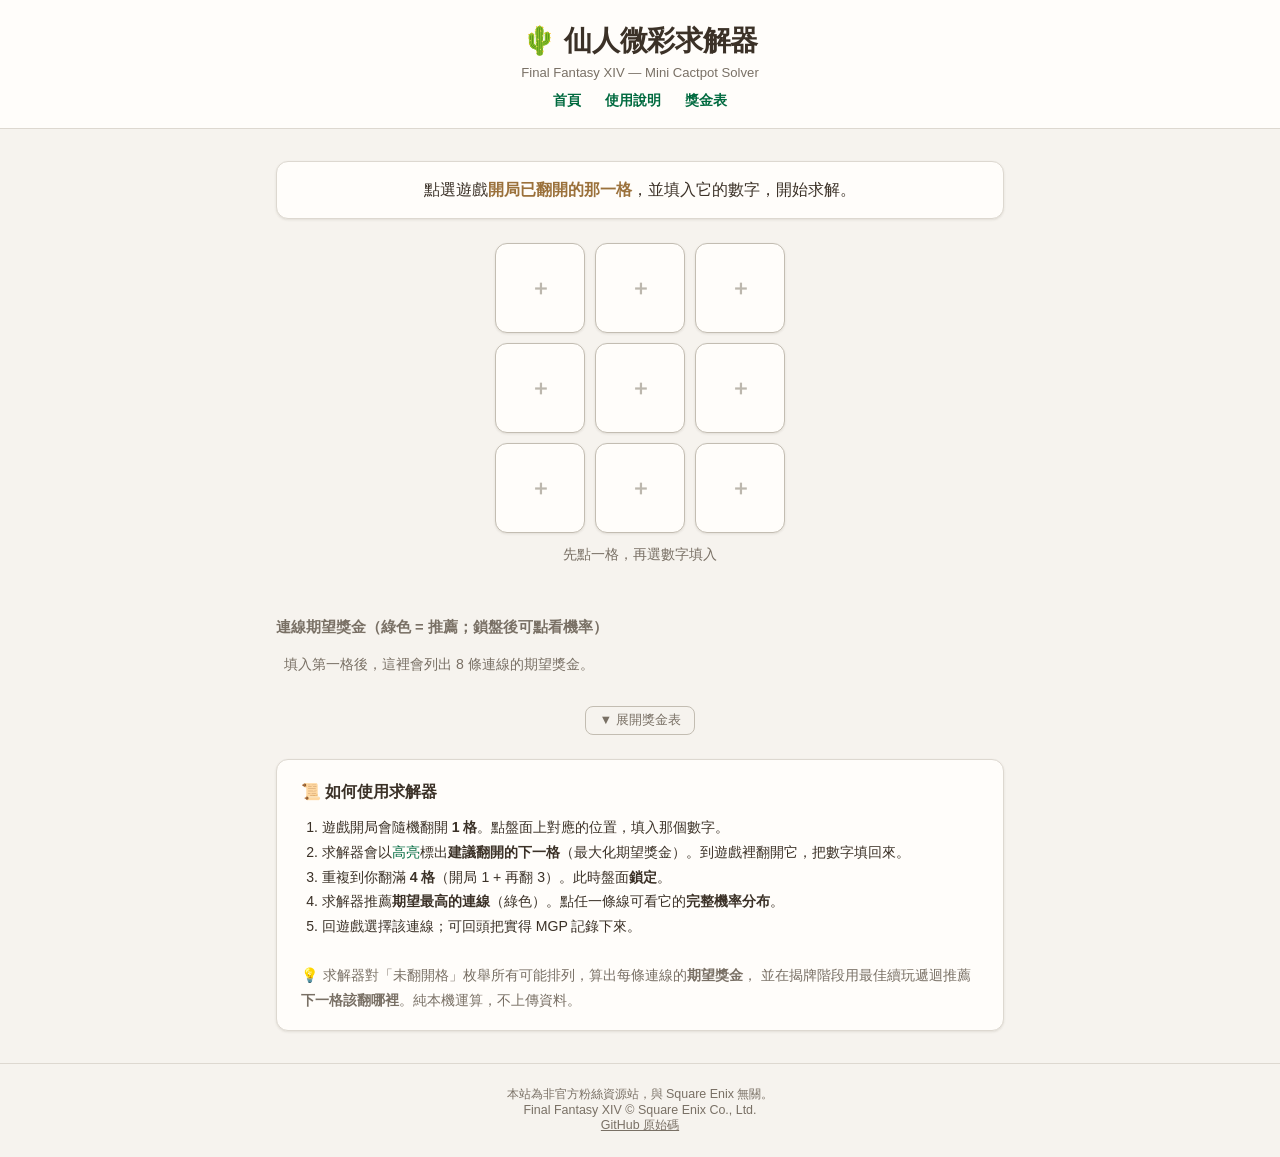
<file: cactpot/index.html>
<!DOCTYPE html>
<html lang="zh-TW">
  <head>
    <meta charset="UTF-8" />
    <meta name="viewport" content="width=device-width, initial-scale=1.0" />
    <title>仙人微彩求解器 | FFXIV 資源站</title>
    <meta
      name="description"
      content="Final Fantasy XIV 仙人微彩（Mini Cactpot）求解器：輸入遊戲內看到的數字，即時告訴你下一格該翻哪裡、最後該選哪條連線最好，並顯示每條線的期望獎金與機率分布。繁體中文介面。"
    />
    <link rel="stylesheet" href="cactpot.css" />
  </head>
  <body>
    <header>
      <h1>🌵 仙人微彩求解器</h1>
      <p>Final Fantasy XIV &mdash; Mini Cactpot Solver</p>
      <nav>
        <a href="../index.html">首頁</a>
        <a href="#how">使用說明</a>
        <a href="#payout">獎金表</a>
      </nav>
    </header>

    <main>
      <!-- 推薦／提示橫幅 -->
      <div id="reco" class="reco" aria-live="polite">載入中…</div>

      <!-- 3×3 盤面 -->
      <div class="board-wrap">
        <div id="lock-badge" style="display: none">🔒 已鎖定 — 輸入完成</div>
        <div class="board">
          <button type="button" class="cell" id="cell-0"></button>
          <button type="button" class="cell" id="cell-1"></button>
          <button type="button" class="cell" id="cell-2"></button>
          <button type="button" class="cell" id="cell-3"></button>
          <button type="button" class="cell" id="cell-4"></button>
          <button type="button" class="cell" id="cell-5"></button>
          <button type="button" class="cell" id="cell-6"></button>
          <button type="button" class="cell" id="cell-7"></button>
          <button type="button" class="cell" id="cell-8"></button>
        </div>

        <!-- 數字面板 -->
        <div id="numpad" class="numpad"></div>

        <button class="clear-all-btn" id="clear-all" onclick="clearAll()" style="display: none">
          🔄 清除重填
        </button>
      </div>

      <!-- 連線與期望獎金 -->
      <div class="lines-section">
        <h2>連線期望獎金（綠色 = 推薦；鎖盤後可點看機率）</h2>
        <div id="lines"></div>
      </div>

      <!-- 回報實際結果 -->
      <div id="report" class="report" style="display: none">
        <h2>📊 回報實際結果</h2>
        <p class="report-desc">
          玩完後把你實際選的連線與領到的 MGP 記下來（存在本機瀏覽器，僅你可見），未來可用於統計推薦命中率與平均實得。
        </p>
        <div class="report-form">
          <label>
            實際選的連線
            <select id="report-line"></select>
          </label>
          <label>
            實得 MGP
            <input id="report-mgp" type="number" min="0" step="1" placeholder="例如 360" />
          </label>
          <button class="report-submit" onclick="submitReport()">送出紀錄</button>
        </div>
        <div id="report-done" class="report-done" aria-live="polite"></div>
        <div id="record-count" class="record-count"></div>
      </div>

      <!-- 獎金表 -->
      <div id="payout">
        <button
          class="payout-toggle"
          onclick="togglePayout()"
          id="payout-toggle-btn"
        >
          ▼ 展開獎金表
        </button>
        <div class="payout-table-wrap" id="payout-table" style="display: none">
          <table>
            <thead>
              <tr>
                <th>三數之和</th>
                <th>獎金（MGP）</th>
              </tr>
            </thead>
            <tbody>
              <tr><td>6</td><td>10,000</td></tr>
              <tr><td>7</td><td>36</td></tr>
              <tr><td>8</td><td>720</td></tr>
              <tr><td>9</td><td>360</td></tr>
              <tr><td>10</td><td>80</td></tr>
              <tr><td>11</td><td>252</td></tr>
              <tr><td>12</td><td>108</td></tr>
              <tr><td>13</td><td>72</td></tr>
              <tr><td>14</td><td>54</td></tr>
              <tr><td>15</td><td>180</td></tr>
              <tr><td>16</td><td>72</td></tr>
              <tr><td>17</td><td>180</td></tr>
              <tr><td>18</td><td>119</td></tr>
              <tr><td>19</td><td>36</td></tr>
              <tr><td>20</td><td>306</td></tr>
              <tr><td>21</td><td>1,080</td></tr>
              <tr><td>22</td><td>144</td></tr>
              <tr><td>23</td><td>1,800</td></tr>
              <tr><td>24</td><td>3,600</td></tr>
            </tbody>
          </table>
        </div>
      </div>

      <!-- 使用說明 -->
      <div class="rules" id="how">
        <h2>📜 如何使用求解器</h2>
        <ol>
          <li>遊戲開局會隨機翻開 <strong>1 格</strong>。點盤面上對應的位置，填入那個數字。</li>
          <li>求解器會以<span style="color: var(--accent-strong)">高亮</span>標出<strong>建議翻開的下一格</strong>（最大化期望獎金）。到遊戲裡翻開它，把數字填回來。</li>
          <li>重複到你翻滿 <strong>4 格</strong>（開局 1 + 再翻 3）。此時盤面<strong>鎖定</strong>。</li>
          <li>求解器推薦<strong>期望最高的連線</strong>（綠色）。點任一條線可看它的<strong>完整機率分布</strong>。</li>
          <li>回遊戲選擇該連線；可回頭把實得 MGP 記錄下來。</li>
        </ol>
        <br />
        <p>
          💡 求解器對「未翻開格」枚舉所有可能排列，算出每條連線的<strong>期望獎金</strong>，
          並在揭牌階段用最佳續玩遞迴推薦<strong>下一格該翻哪裡</strong>。純本機運算，不上傳資料。
        </p>
      </div>
    </main>

    <!-- 階段四：連線機率明細（中央 overlay） -->
    <div id="line-detail" class="overlay" style="display: none" onclick="if(event.target===this)closeLineDetail()">
      <div class="detail-card">
        <button class="detail-close" onclick="closeLineDetail()" aria-label="關閉">✕</button>
        <h3 id="detail-title">連線</h3>
        <div id="detail-body"></div>
      </div>
    </div>

    <footer>
      <p>
        本站為非官方粉絲資源站，與 Square Enix 無關。<br />
        Final Fantasy XIV &copy; Square Enix Co., Ltd.<br />
        <a href="https://github.com/sean2249/ffxiv-resources" target="_blank" rel="noopener"
          >GitHub 原始碼</a
        >
      </p>
    </footer>

    <script src="cactpot.js"></script>
    <script>
      function togglePayout() {
        const table = document.getElementById("payout-table");
        const btn = document.getElementById("payout-toggle-btn");
        if (table.style.display === "none") {
          table.style.display = "block";
          btn.textContent = "▲ 收起獎金表";
        } else {
          table.style.display = "none";
          btn.textContent = "▼ 展開獎金表";
        }
      }
    </script>
  </body>
</html>
</file>
<file: cactpot/cactpot.css>
/* 仙人微彩求解器 - 樣式（亮色、暖紙白，克制的重點色） */

:root {
  /* 暖中性畫布，色相偏暖（~85），不用純白純黑 */
  --bg: oklch(0.965 0.008 85);
  --surface: oklch(0.995 0.004 85);
  --surface-2: oklch(0.945 0.01 85);
  --border: oklch(0.885 0.012 82);
  --border-strong: oklch(0.8 0.016 82);

  --text: oklch(0.32 0.022 68);
  --muted: oklch(0.55 0.02 70);

  /* 唯一意義重點色：推薦 = 沉穩綠 */
  --accent: oklch(0.55 0.11 158);
  --accent-strong: oklch(0.46 0.11 158);
  --accent-soft: oklch(0.95 0.035 158);

  /* 已填數字：低彩度古銅金 */
  --gold: oklch(0.58 0.088 72);
  --gold-soft: oklch(0.94 0.03 78);

  /* 清除鍵：磚紅 */
  --danger: oklch(0.56 0.14 30);

  --shadow-sm: 0 1px 2px oklch(0.5 0.02 70 / 0.09), 0 1px 3px oklch(0.5 0.02 70 / 0.06);
  --shadow-md: 0 2px 6px oklch(0.5 0.02 70 / 0.08), 0 8px 24px oklch(0.5 0.02 70 / 0.1);

  --cell-size: 90px;
  --radius: 12px;
}

* {
  box-sizing: border-box;
  margin: 0;
  padding: 0;
}

body {
  background: var(--bg);
  color: var(--text);
  font-family: "Segoe UI", "PingFang TC", "Microsoft JhengHei", sans-serif;
  min-height: 100vh;
  display: flex;
  flex-direction: column;
  align-items: center;
  -webkit-font-smoothing: antialiased;
}

header {
  width: 100%;
  background: var(--surface);
  border-bottom: 1px solid var(--border);
  padding: 1.4rem 2rem 1.1rem;
  text-align: center;
}

header h1 {
  font-size: 1.75rem;
  font-weight: 800;
  color: var(--text);
  letter-spacing: -0.01em;
}

header p {
  font-size: 0.82rem;
  color: var(--muted);
  margin-top: 0.3rem;
}

nav {
  margin-top: 0.7rem;
}

nav a {
  color: var(--accent-strong);
  text-decoration: none;
  font-size: 0.85rem;
  font-weight: 600;
  margin: 0 0.6rem;
}

nav a:hover {
  text-decoration: underline;
}

main {
  flex: 1;
  width: 100%;
  max-width: 760px;
  padding: 2rem 1rem;
  display: flex;
  flex-direction: column;
  align-items: center;
  gap: 1.5rem;
}

/* ---- 推薦／提示橫幅 ---- */
.reco {
  width: 100%;
  font-size: 1.02rem;
  line-height: 1.65;
  text-align: center;
  padding: 0.9rem 1.3rem;
  border-radius: var(--radius);
  background: var(--surface);
  border: 1px solid var(--border);
  box-shadow: var(--shadow-sm);
}

.reco strong {
  color: var(--gold);
  font-weight: 700;
}

.reco-reveal-hint {
  border-color: var(--accent);
  background: var(--accent-soft);
}

.reco-reveal-hint strong {
  color: var(--accent-strong);
}

.reco-final {
  border-color: var(--accent);
  background: var(--accent-soft);
}

.reco-final strong {
  color: var(--accent-strong);
}

.reco-warn {
  color: var(--danger);
  font-weight: 700;
}

/* ---- 盤面 ---- */
.board-wrap {
  display: flex;
  flex-direction: column;
  align-items: center;
  gap: 0.85rem;
  position: relative;
}

#lock-badge {
  font-size: 0.82rem;
  font-weight: 700;
  letter-spacing: 0.02em;
  color: var(--gold);
  background: var(--gold-soft);
  border: 1px solid oklch(0.82 0.05 78);
  border-radius: 999px;
  padding: 0.3rem 1rem;
}

.board {
  display: grid;
  grid-template-columns: repeat(3, var(--cell-size));
  grid-template-rows: repeat(3, var(--cell-size));
  gap: 10px;
}

.cell {
  width: var(--cell-size);
  height: var(--cell-size);
  display: flex;
  align-items: center;
  justify-content: center;
  font-family: inherit;
  font-size: 2rem;
  font-weight: 700;
  border-radius: var(--radius);
  border: 1px solid var(--border);
  background: var(--surface);
  color: var(--muted);
  cursor: default;
  appearance: none;
  -webkit-appearance: none;
  transition: border-color 0.18s cubic-bezier(0.22, 1, 0.36, 1),
    background 0.18s cubic-bezier(0.22, 1, 0.36, 1),
    box-shadow 0.18s cubic-bezier(0.22, 1, 0.36, 1),
    transform 0.18s cubic-bezier(0.22, 1, 0.36, 1);
  user-select: none;
}

.cell:focus-visible {
  outline: 2px solid var(--accent);
  outline-offset: 2px;
}

.cell:disabled {
  color: var(--muted);
}

/* 階段一：可點取樣 */
.cell.clickable {
  border-color: var(--border-strong);
  box-shadow: var(--shadow-sm);
  cursor: pointer;
}

.cell.clickable:not(.filled)::before {
  content: "＋";
  font-size: 1.3rem;
  color: oklch(0.78 0.015 80);
}

.cell.clickable:hover {
  border-color: var(--accent);
  transform: translateY(-2px);
  box-shadow: var(--shadow-md);
}

/* 已填格 */
.cell.filled {
  background: var(--gold-soft);
  border-color: var(--gold);
  color: var(--gold);
}

.cell.filled::before {
  content: none !important;
}

/* 選取中 */
.cell.selected {
  border-color: var(--gold);
  box-shadow: 0 0 0 3px var(--gold-soft), var(--shadow-sm);
}

/* 階段二：唯一建議翻牌格（靜態強調，無動畫） */
.cell.reco-reveal {
  border: 2px solid var(--accent);
  background: var(--accent-soft);
  color: var(--accent-strong);
  box-shadow: 0 0 0 3px oklch(0.55 0.11 158 / 0.16);
}

.cell.reco-reveal::before {
  content: "？";
  font-size: 1.5rem;
  color: var(--accent);
}

/* 階段二：非建議空格淡化（仍可點） */
.cell.dimmed {
  opacity: 0.4;
  box-shadow: none;
  border-color: var(--border);
}

.cell.dimmed:hover {
  opacity: 0.75;
}

/* 階段三：鎖定 */
.cell.locked {
  cursor: default;
  box-shadow: none;
}

.cell.locked:not(.filled) {
  opacity: 0.5;
}

/* 推薦連線的三格（即使空格也清楚顯示） */
.cell.locked.chosen {
  opacity: 1;
}

.cell.chosen {
  background: var(--accent-soft);
  border: 2px solid var(--accent);
  color: var(--accent-strong);
  box-shadow: 0 0 0 3px oklch(0.55 0.11 158 / 0.14);
}

.cell.chosen::before {
  content: none !important;
}

/* ---- 數字面板 ---- */
.numpad {
  display: flex;
  flex-direction: column;
  align-items: center;
  gap: 0.6rem;
  min-height: 3rem;
}

.numpad-row {
  display: grid;
  grid-template-columns: repeat(9, 1fr);
  gap: 6px;
}

.num-btn {
  width: 44px;
  height: 44px;
  font-size: 1.1rem;
  font-weight: 700;
  border-radius: 10px;
  border: 1px solid var(--border-strong);
  background: var(--surface);
  color: var(--text);
  cursor: pointer;
  box-shadow: var(--shadow-sm);
  transition: border-color 0.15s ease-out, transform 0.15s ease-out,
    background 0.15s ease-out;
}

.num-btn:hover:not(:disabled) {
  border-color: var(--accent);
  transform: translateY(-1px);
}

.num-btn:disabled {
  opacity: 0.35;
  box-shadow: none;
  cursor: not-allowed;
}

.num-btn.current {
  border-color: var(--gold);
  background: var(--gold-soft);
  color: var(--gold);
}

.num-clear {
  background: none;
  border: 1px solid var(--border-strong);
  color: var(--muted);
  font-size: 0.8rem;
  padding: 0.32rem 0.9rem;
  border-radius: 8px;
  cursor: pointer;
  transition: border-color 0.15s ease-out, color 0.15s ease-out;
}

.num-clear:hover {
  color: var(--danger);
  border-color: var(--danger);
}

.numpad-hint {
  color: var(--muted);
  font-size: 0.85rem;
}

@media (max-width: 480px) {
  .num-btn {
    width: 34px;
    height: 40px;
    font-size: 1rem;
  }
}

.clear-all-btn {
  background: var(--surface);
  color: var(--danger);
  border: 1px solid var(--danger);
  padding: 0.58rem 1.6rem;
  font-size: 0.92rem;
  font-weight: 700;
  border-radius: 10px;
  cursor: pointer;
  box-shadow: var(--shadow-sm);
  transition: background 0.15s ease-out, transform 0.15s ease-out;
}

.clear-all-btn:hover {
  background: oklch(0.96 0.03 30);
  transform: translateY(-1px);
}

/* ---- 連線列表 ---- */
.lines-section {
  width: 100%;
}

.lines-section h2 {
  font-size: 0.92rem;
  font-weight: 600;
  color: var(--muted);
  margin-bottom: 0.6rem;
}

#lines {
  display: flex;
  flex-direction: column;
  gap: 0.45rem;
}

.lines-empty {
  color: var(--muted);
  font-size: 0.88rem;
  padding: 0.5rem;
}

.line-btn {
  background: var(--surface);
  border: 1px solid var(--border);
  color: var(--text);
  padding: 0.6rem 1rem;
  border-radius: 10px;
  font-size: 0.9rem;
  text-align: left;
  box-shadow: var(--shadow-sm);
  transition: border-color 0.15s ease-out, transform 0.15s ease-out;
  width: 100%;
  display: flex;
  align-items: center;
  gap: 0.75rem;
  flex-wrap: wrap;
}

.line-name {
  min-width: 6.5em;
  font-weight: 700;
}

.line-ev {
  color: var(--muted);
}

.line-certain {
  color: var(--gold);
  font-size: 0.8rem;
  font-weight: 600;
}

.line-btn:not([disabled]):hover {
  border-color: var(--accent);
  transform: translateY(-1px);
}

.line-btn.best {
  border-color: var(--accent);
  background: var(--accent-soft);
}

.line-btn.best .line-name {
  color: var(--accent-strong);
}

.line-btn[disabled] {
  cursor: default;
  opacity: 0.7;
  box-shadow: none;
}

/* ---- 回報實際結果 ---- */
.report {
  width: 100%;
  background: var(--surface);
  border: 1px solid var(--border);
  border-radius: var(--radius);
  padding: 1.1rem 1.4rem;
  box-shadow: var(--shadow-sm);
}

.report h2 {
  color: var(--text);
  font-size: 1rem;
  font-weight: 700;
  margin-bottom: 0.4rem;
}

.report-desc {
  color: var(--muted);
  font-size: 0.82rem;
  line-height: 1.6;
  margin-bottom: 0.9rem;
}

.report-form {
  display: flex;
  flex-wrap: wrap;
  gap: 0.9rem;
  align-items: flex-end;
}

.report-form label {
  display: flex;
  flex-direction: column;
  gap: 0.3rem;
  font-size: 0.8rem;
  color: var(--muted);
}

.report-form select,
.report-form input {
  background: var(--bg);
  border: 1px solid var(--border-strong);
  color: var(--text);
  padding: 0.48rem 0.6rem;
  border-radius: 8px;
  font-size: 0.9rem;
}

.report-form select:focus,
.report-form input:focus {
  outline: none;
  border-color: var(--accent);
}

.report-submit {
  background: var(--accent);
  color: oklch(0.99 0.01 158);
  border: none;
  padding: 0.52rem 1.3rem;
  font-size: 0.9rem;
  font-weight: 700;
  border-radius: 8px;
  cursor: pointer;
  transition: background 0.15s ease-out;
}

.report-submit:hover {
  background: var(--accent-strong);
}

.report-done {
  margin-top: 0.7rem;
  color: var(--accent-strong);
  font-size: 0.88rem;
  font-weight: 600;
  min-height: 1.2em;
}

.record-count {
  margin-top: 0.2rem;
  color: var(--muted);
  font-size: 0.78rem;
}

/* ---- 獎金表 ---- */
.payout-toggle {
  background: none;
  border: 1px solid var(--border-strong);
  color: var(--muted);
  font-size: 0.8rem;
  padding: 0.32rem 0.85rem;
  border-radius: 8px;
  cursor: pointer;
  transition: color 0.15s ease-out, border-color 0.15s ease-out;
}

.payout-toggle:hover {
  color: var(--text);
  border-color: var(--text);
}

.payout-table-wrap {
  width: 100%;
  margin-top: 0.6rem;
}

.payout-table-wrap table {
  width: 100%;
  border-collapse: collapse;
  font-size: 0.85rem;
  border-radius: 10px;
  overflow: hidden;
  box-shadow: var(--shadow-sm);
}

.payout-table-wrap th,
.payout-table-wrap td {
  border: 1px solid var(--border);
  padding: 0.38rem 0.7rem;
  text-align: center;
}

.payout-table-wrap th {
  background: var(--surface-2);
  color: var(--text);
  font-weight: 700;
}

.payout-table-wrap td {
  background: var(--surface);
}

.payout-table-wrap tr:nth-child(even) td {
  background: var(--surface-2);
}

/* ---- 使用說明 ---- */
.rules {
  background: var(--surface);
  border: 1px solid var(--border);
  border-radius: var(--radius);
  padding: 1.1rem 1.5rem;
  font-size: 0.88rem;
  line-height: 1.75;
  color: var(--text);
  width: 100%;
  box-shadow: var(--shadow-sm);
}

.rules h2 {
  color: var(--text);
  font-weight: 700;
  margin-bottom: 0.6rem;
  font-size: 1rem;
}

.rules ol {
  padding-left: 1.3rem;
}

.rules p {
  color: var(--muted);
}

/* ---- 階段四：中央機率明細 overlay ---- */
.overlay {
  position: fixed;
  inset: 0;
  background: oklch(0.3 0.02 70 / 0.35);
  display: flex;
  align-items: center;
  justify-content: center;
  z-index: 100;
  padding: 1rem;
}

.detail-card {
  position: relative;
  background: var(--surface);
  border: 1px solid var(--border);
  border-top: 3px solid var(--accent);
  border-radius: var(--radius);
  padding: 1.4rem 1.6rem;
  width: 100%;
  max-width: 420px;
  max-height: 85vh;
  overflow-y: auto;
  box-shadow: var(--shadow-md);
}

.detail-card h3 {
  color: var(--accent-strong);
  font-size: 1.2rem;
  font-weight: 800;
  margin-bottom: 0.4rem;
}

.detail-close {
  position: absolute;
  top: 0.7rem;
  right: 0.9rem;
  background: none;
  border: none;
  color: var(--muted);
  font-size: 1.15rem;
  cursor: pointer;
  line-height: 1;
}

.detail-close:hover {
  color: var(--text);
}

.detail-ev {
  color: var(--text);
  margin-bottom: 0.9rem;
  font-size: 0.95rem;
}

.detail-ev strong {
  color: var(--gold);
}

.detail-table {
  width: 100%;
  border-collapse: collapse;
  font-size: 0.86rem;
}

.detail-table th,
.detail-table td {
  padding: 0.4rem 0.5rem;
  text-align: left;
  border-bottom: 1px solid var(--border);
}

.detail-table th {
  color: var(--muted);
  font-weight: 600;
}

.detail-table td:nth-child(1),
.detail-table td:nth-child(2) {
  white-space: nowrap;
}

.detail-table tr.detail-big td {
  color: var(--gold);
  font-weight: 700;
}

.prob-wrap {
  display: inline-flex;
  align-items: center;
  gap: 0.4rem;
  width: 100%;
  min-width: 120px;
}

.prob-bar {
  height: 9px;
  background: var(--accent);
  border-radius: 999px;
  display: inline-block;
  min-width: 2px;
}

.detail-big .prob-bar {
  background: var(--gold);
}

.prob-pct {
  font-size: 0.78rem;
  color: var(--muted);
  white-space: nowrap;
}

/* ---- Footer ---- */
footer {
  text-align: center;
  padding: 1.4rem 1rem;
  color: var(--muted);
  font-size: 0.78rem;
  border-top: 1px solid var(--border);
  width: 100%;
}

footer a {
  color: var(--muted);
}

@media (max-width: 480px) {
  :root {
    --cell-size: 72px;
  }

  header h1 {
    font-size: 1.3rem;
  }
}
</file>
